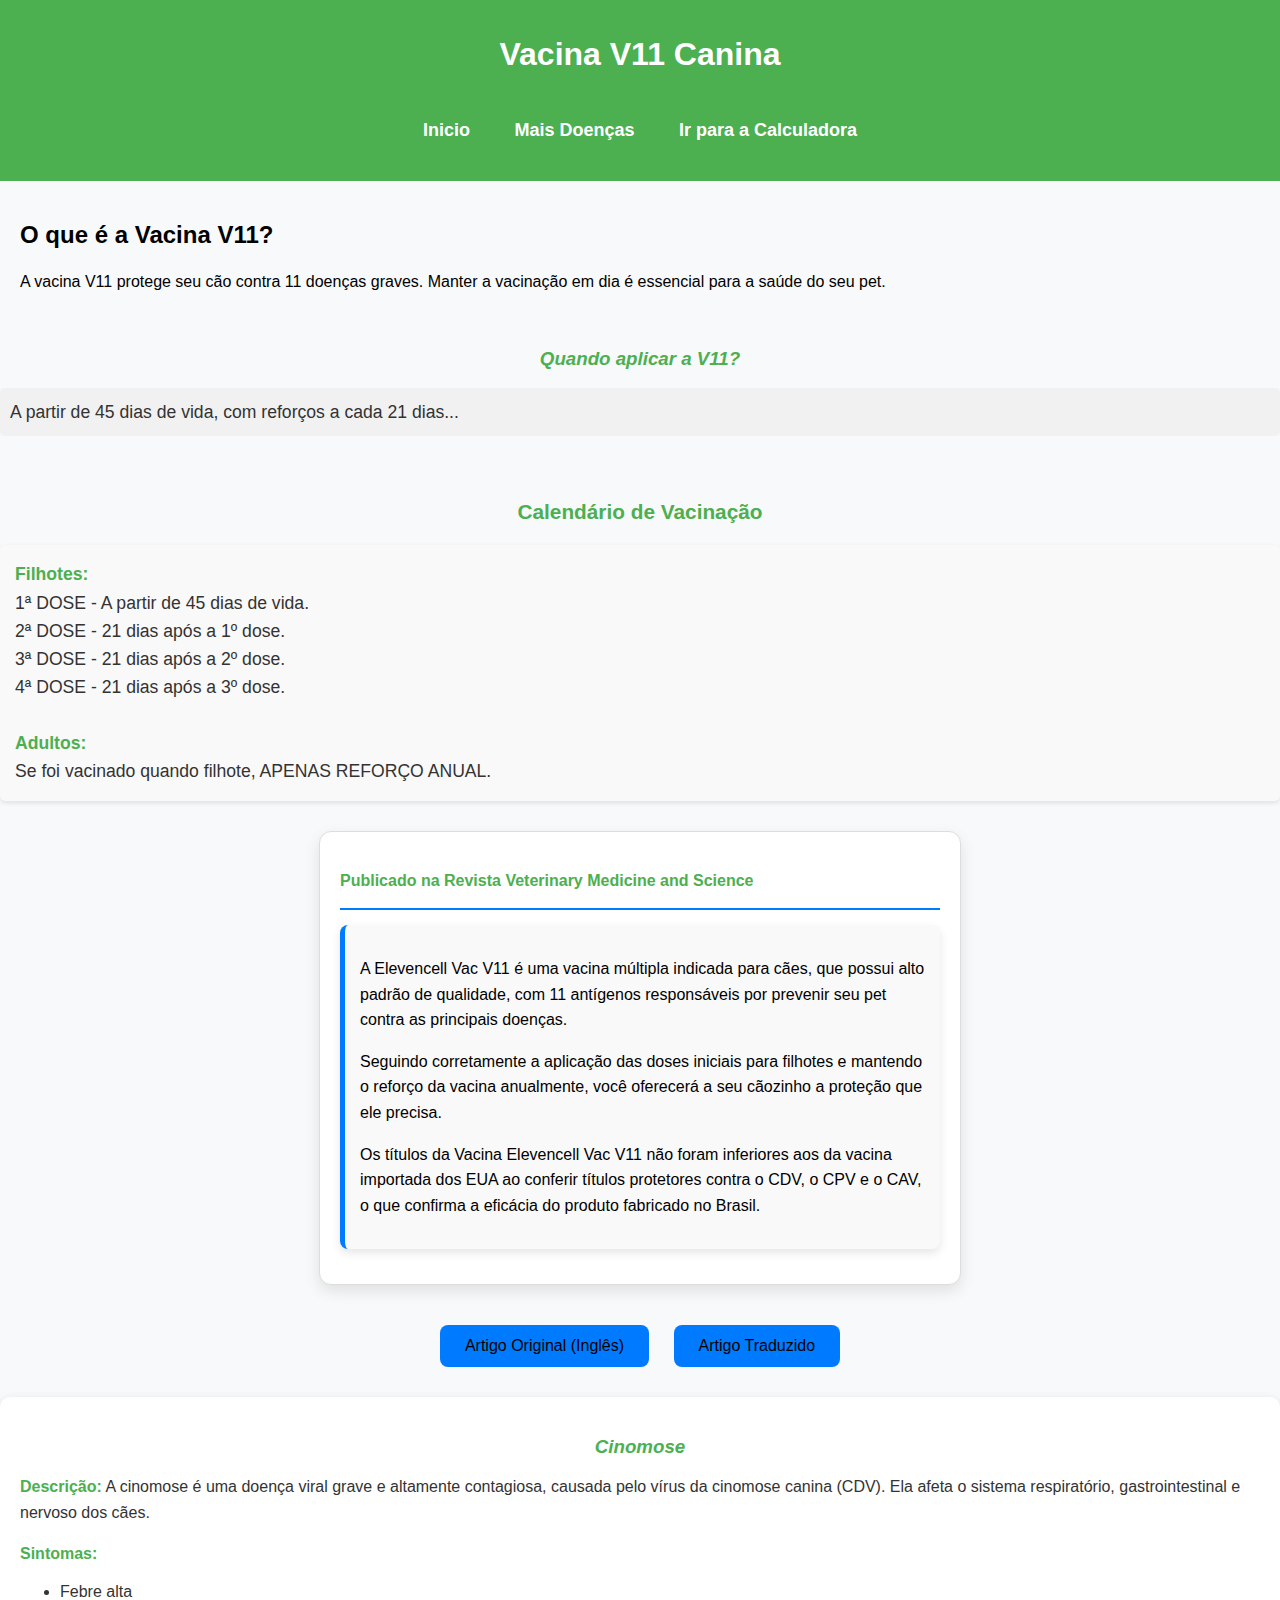
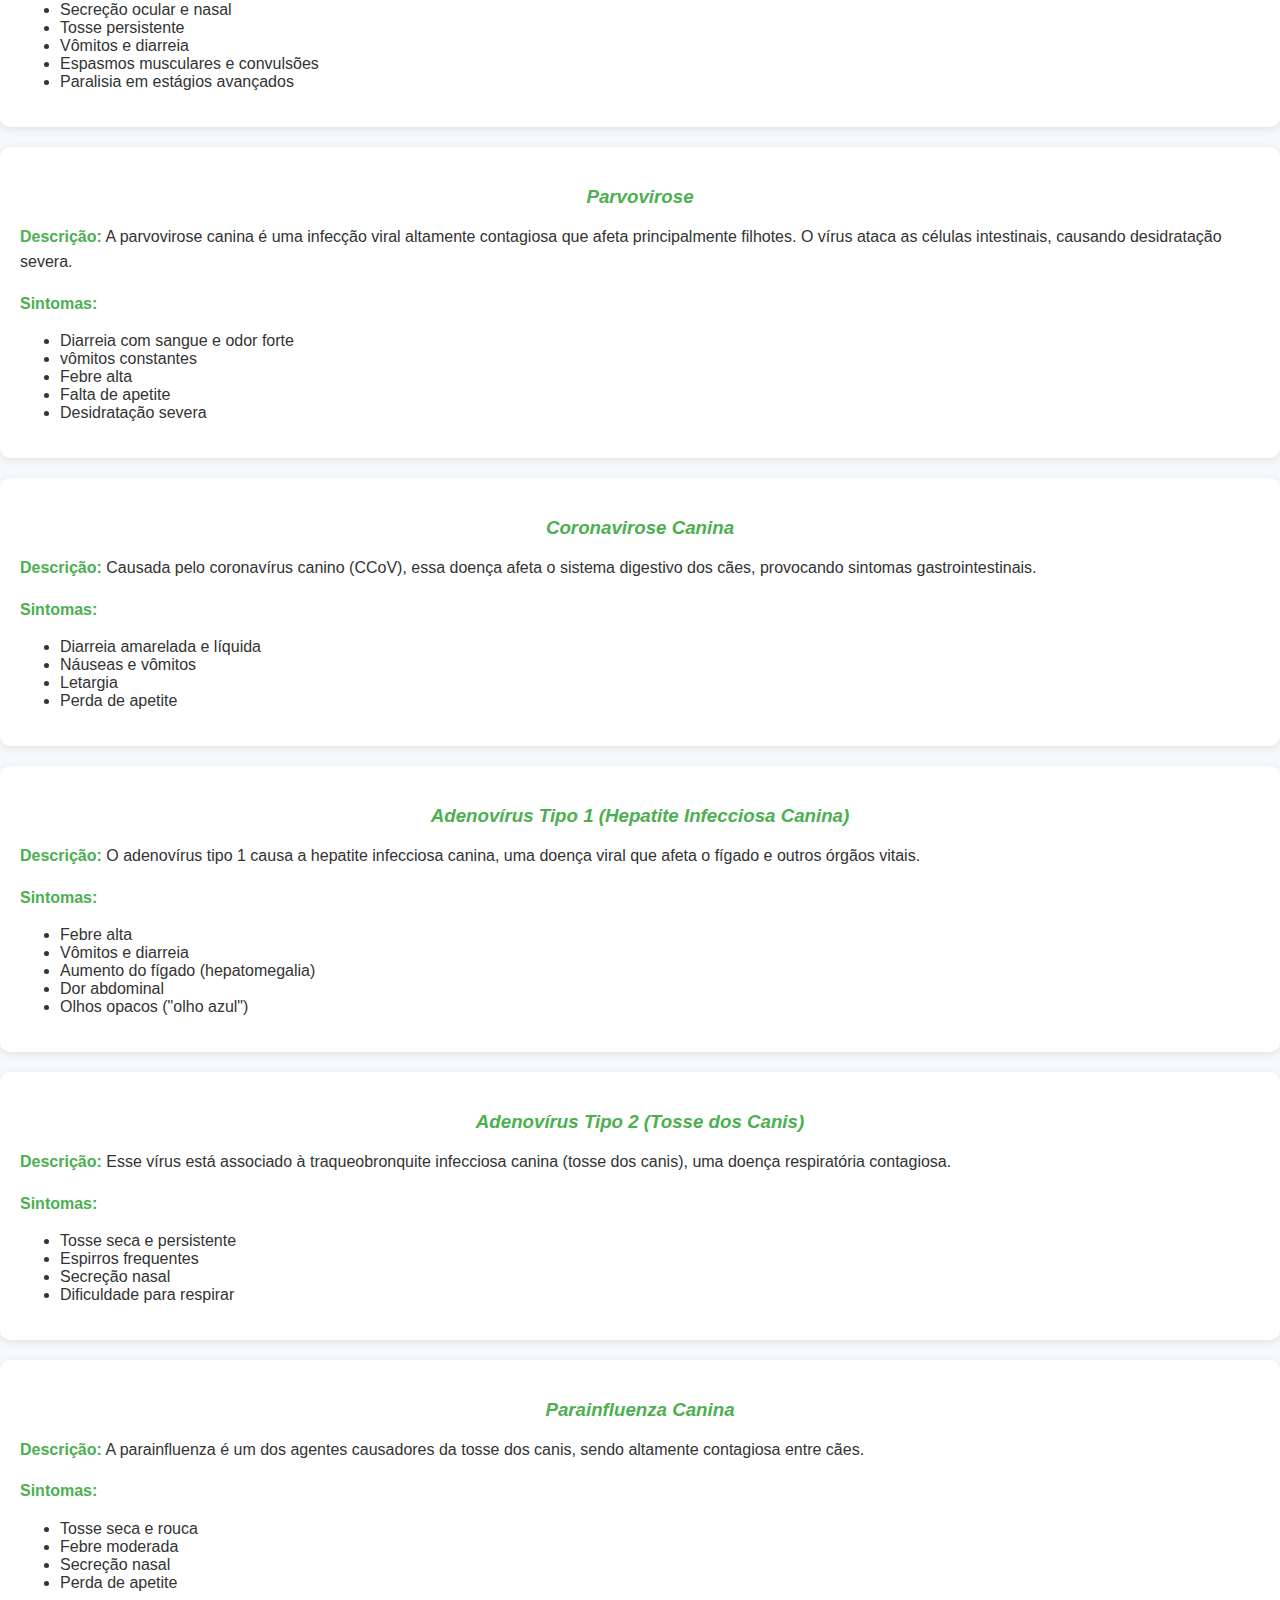
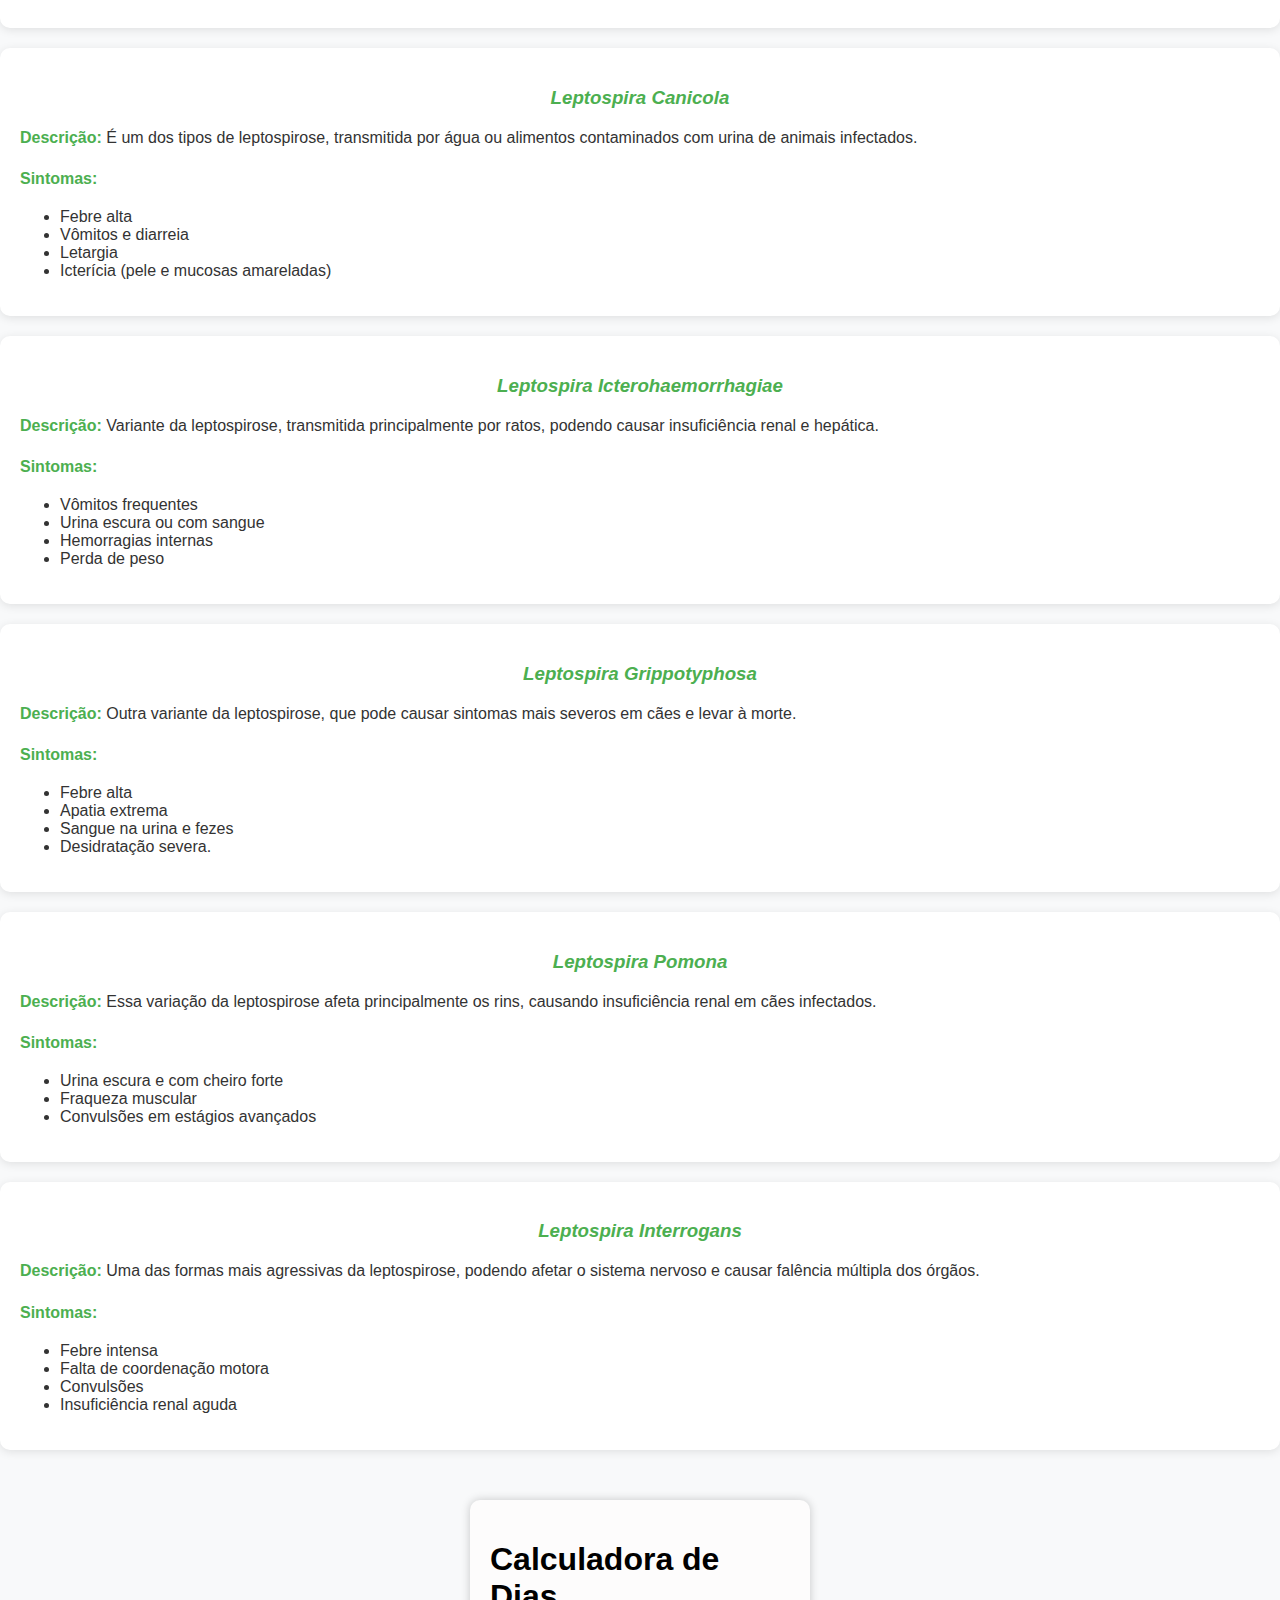
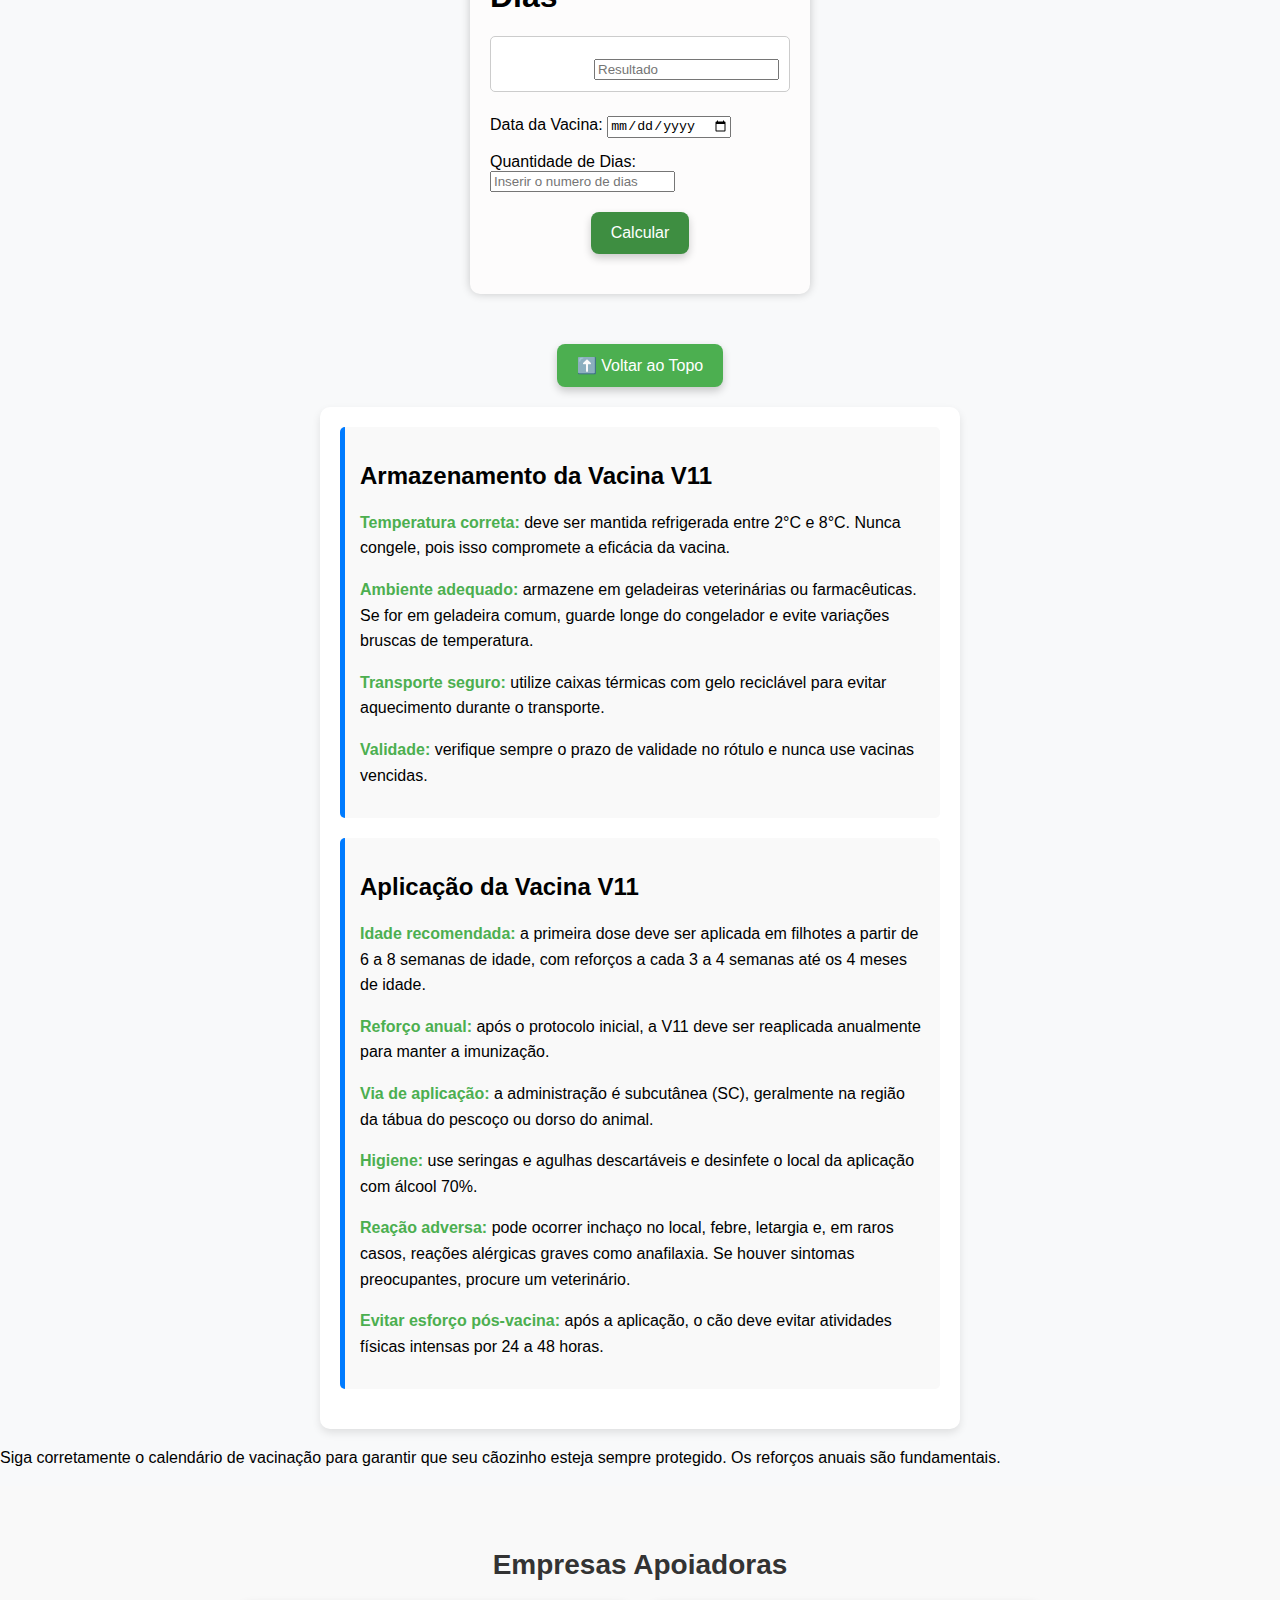
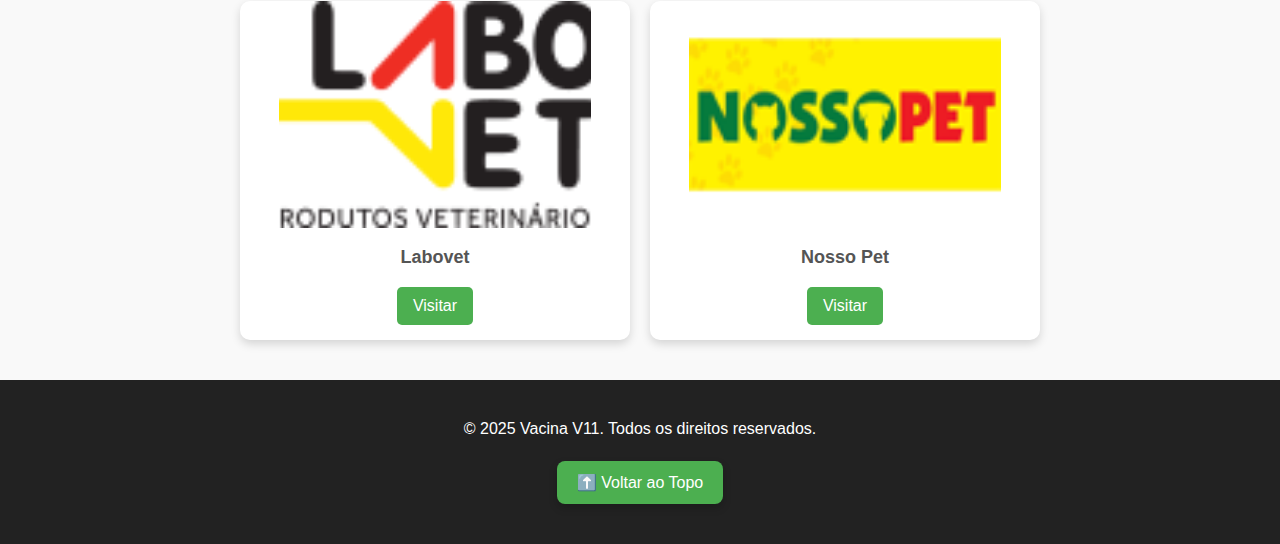
<file: index.html>
<!DOCTYPE html>
<html lang="pt-br">

<head>
    <meta charset="UTF-8">
    <meta name="viewport" content="width=device-width, initial-scale=1.0">
    <title>Vacina V11 Canina</title>
    <link rel="stylesheet" href="style.css">
</head>

<body>

    <header>
        <h1>Vacina V11 Canina</h1>
        <nav>
            <a href="index.html">Inicio</a>
            <a href="mais.html">Mais Doenças</a>
            <a href="#calculadora">Ir para a Calculadora</a>
        </nav>

    </header>

    <section id="sobre">
        <h2>O que é a Vacina V11?</h2>
        <p>A vacina V11 protege seu cão contra 11 doenças graves. Manter a vacinação em dia é essencial para a saúde do
            seu pet.</p>
    </section>
    <div class="faq-item">
        <h3>Quando aplicar a V11?</h3>
        <p id="pergunta1" class="faq-resposta">A partir de 45 dias de vida, com reforços a cada 21 dias...</p>
        <br>
        <p class="calendario-titulo">Calendário de Vacinação</p>
        <p class="calendario">
            <strong>Filhotes:</strong> <br>
            1ª DOSE - A partir de 45 dias de vida.<br>
            2ª DOSE - 21 dias após a 1º dose.<br>
            3ª DOSE - 21 dias após a 2º dose. <br>
            4ª DOSE - 21 dias após a 3º dose. <br>
            <br>
            <strong>Adultos:</strong> <br>
            Se foi vacinado quando filhote, APENAS REFORÇO ANUAL.
        </p>
        <div class="caixa">
            <p><strong>Publicado na Revista Veterinary Medicine and Science</strong></p>
            <hr>

            <!-- Caixa de destaque para o texto -->
            <div class="destaque">
                <p>A Elevencell Vac V11 é uma vacina múltipla indicada para cães, que possui alto padrão de qualidade,
                    com
                    11 antígenos responsáveis por prevenir seu pet contra as principais doenças.</p>
                <p>Seguindo corretamente a aplicação das doses iniciais para filhotes e mantendo o reforço da vacina
                    anualmente, você oferecerá a seu cãozinho a proteção que ele precisa.

                <p>Os títulos da Vacina Elevencell Vac V11 não foram inferiores aos da vacina importada dos EUA ao
                    conferir
                    títulos protetores contra o CDV, o CPV e o CAV, o que confirma a eficácia do produto fabricado no
                    Brasil.</p>
                </p>
            </div>

        </div>

        <div class="link-container">
            <a href="https://onlinelibrary.wiley.com/doi/10.1002/vms3.274" class="link-artigo">Artigo Original
                (Inglês)</a>
            <a href="https://labovet.com.br/wp-content/uploads/2020/05/ArtigoVacinaElevencell-Labovet.pdf"
                class="link-artigo">Artigo Traduzido</a>
        </div>
        <main>

            <div class="doenca">
                <h3>Cinomose</h3>
                <p><strong>Descrição:</strong> A cinomose é uma doença viral grave e altamente contagiosa, causada pelo
                    vírus da cinomose canina (CDV). Ela afeta o sistema respiratório, gastrointestinal e nervoso dos
                    cães.
                </p>
                <p><strong>Sintomas:</strong></p>
                <ul>
                    <li>Febre alta</li>
                    <li>Secreção ocular e nasal</li>
                    <li>Tosse persistente</li>
                    <li>Vômitos e diarreia</li>
                    <li>Espasmos musculares e convulsões</li>
                    <li>Paralisia em estágios avançados</li>
                </ul>
            </div>

            <div class="doenca">
                <h3>Parvovirose</h3>
                <p><strong>Descrição:</strong> A parvovirose canina é uma infecção viral altamente contagiosa que afeta
                    principalmente filhotes. O vírus ataca as células intestinais, causando desidratação severa.</p>
                <p><strong>Sintomas:</strong></p>
                <ul>
                    <li>Diarreia com sangue e odor forte</li>
                    <li>vômitos constantes</li>
                    <li>Febre alta</li>
                    <li>Falta de apetite</li>
                    <li>Desidratação severa</li>
                </ul>
            </div>

            <div class="doenca">
                <h3>Coronavirose Canina</h3>
                <p><strong>Descrição:</strong> Causada pelo coronavírus canino (CCoV), essa doença afeta o sistema
                    digestivo
                    dos cães, provocando sintomas gastrointestinais.</p>
                <p><strong>Sintomas:</strong></p>
                <ul>
                    <li>Diarreia amarelada e líquida</li>
                    <li> Náuseas e vômitos</li>
                    <li>Letargia</li>
                    <li>Perda de apetite</li>
                </ul>
            </div>

            <div class="doenca">
                <h3>Adenovírus Tipo 1 (Hepatite Infecciosa Canina)</h3>
                <p><strong>Descrição:</strong> O adenovírus tipo 1 causa a hepatite infecciosa canina, uma doença viral
                    que
                    afeta o fígado e outros órgãos vitais.</p>
                <p><strong>Sintomas:</strong></p>
                <ul>
                    <li>Febre alta</li>
                    <li>Vômitos e diarreia</li>
                    <li>Aumento do fígado (hepatomegalia)</li>
                    <li>Dor abdominal</li>
                    <li>Olhos opacos ("olho azul")</li>
                </ul>
            </div>

            <div class="doenca">
                <h3>Adenovírus Tipo 2 (Tosse dos Canis)</h3>
                <p><strong>Descrição:</strong> Esse vírus está associado à traqueobronquite infecciosa canina (tosse dos
                    canis), uma doença respiratória contagiosa.</p>
                <p><strong>Sintomas:</strong></p>
                <ul>
                    <li>Tosse seca e persistente</li>
                    <li>Espirros frequentes</li>
                    <li>Secreção nasal</li>
                    <li>Dificuldade para respirar</li>
                </ul>
            </div>
            <div class="doenca">
                <h3>Parainfluenza Canina</h3>
                <p><strong>Descrição:</strong> A parainfluenza é um dos agentes causadores da tosse dos canis, sendo
                    altamente contagiosa entre cães.</p>
                <p><strong>Sintomas:</strong></p>
                <ul>
                    <li>Tosse seca e rouca</li>
                    <li>Febre moderada</li>
                    <li>Secreção nasal</li>
                    <li>Perda de apetite</li>
                </ul>
            </div>

            <div class="doenca">
                <h3>Leptospira Canicola</h3>
                <p><strong>Descrição:</strong> É um dos tipos de leptospirose, transmitida por água ou alimentos
                    contaminados com urina de animais infectados.</p>
                <p><strong>Sintomas:</strong></p>
                <ul>
                    <li>Febre alta</li>
                    <li>Vômitos e diarreia</li>
                    <li>Letargia</li>
                    <li>Icterícia (pele e mucosas amareladas)</li>
                </ul>
            </div>

            <div class="doenca">
                <h3>Leptospira Icterohaemorrhagiae</h3>
                <p><strong>Descrição:</strong> Variante da leptospirose, transmitida principalmente por ratos, podendo
                    causar insuficiência renal e hepática.</p>
                <p><strong>Sintomas:</strong></p>
                <ul>
                    <li>Vômitos frequentes</li>
                    <li>Urina escura ou com sangue</li>
                    <li>Hemorragias internas</li>
                    <li>Perda de peso</li>
                </ul>
            </div>

            <div class="doenca">
                <h3> Leptospira Grippotyphosa</h3>
                <p><strong>Descrição:</strong> Outra variante da leptospirose, que pode causar sintomas mais severos em
                    cães e levar à morte.</p>
                <p><strong>Sintomas:</strong></p>
                <ul>
                    <li>Febre alta</li>
                    <li>Apatia extrema</li>
                    <li>Sangue na urina e fezes</li>
                    <li>Desidratação severa.</li>
                </ul>
            </div>

            <div class="doenca">
                <h3>Leptospira Pomona</h3>
                <p><strong>Descrição:</strong> Essa variação da leptospirose afeta principalmente os rins, causando
                    insuficiência renal em cães infectados.</p>
                <p><strong>Sintomas:</strong></p>
                <ul>
                    <li>Urina escura e com cheiro forte</li>
                    <li>Fraqueza muscular</li>
                    <li>Convulsões em estágios avançados</li>
                 </ul>
            </div>

            <div class="doenca">
                <h3>Leptospira Interrogans</h3>
                <p><strong>Descrição:</strong> Uma das formas mais agressivas da leptospirose, podendo afetar o sistema
                    nervoso e causar falência múltipla dos órgãos.</p>
                <p><strong>Sintomas:</strong></p>
                <ul>
                    <li>Febre intensa</li>
                    <li>Falta de coordenação motora</li>
                    <li>Convulsões</li>
                    <li>Insuficiência renal aguda</li>
                 </ul>
            </div>

                       <!-- Adicione as outras doenças aqui com a mesma estrutura -->

            </section>

            <div class="calculadora" id="calculadora">
                <h1>Calculadora de Dias</h1>
                <div class="tela" id="resultado">
                    <input type="text" placeholder="Resultado" readonly>
                </div>
                <p>
                    <label>Data da Vacina:</label>
                    <input type="date" id="data-inicial" required placeholder="Selecione a data inicial">
                    <br>
                </p>
                <label>Quantidade de Dias:</label>
                <input type="number" id="dias" required placeholder="Inserir o numero de dias">
                <br>
                <button class="botao" id="calcular">Calcular</button>
                </form>
            </div>
    </div>

    <button onclick="scrollToTop()">⬆️ Voltar ao Topo</button>

    <div class="container2">
        <div class="section1">
            <h2>Armazenamento da Vacina V11</h2>
            <p><strong>Temperatura correta:</strong> deve ser mantida refrigerada entre 2°C e 8°C. Nunca congele, pois isso compromete a eficácia da vacina.</p>
            <p><strong>Ambiente adequado:</strong> armazene em geladeiras veterinárias ou farmacêuticas. Se for em geladeira comum, guarde longe do congelador e evite variações bruscas de temperatura.</p>
            <p><strong>Transporte seguro:</strong> utilize caixas térmicas com gelo reciclável para evitar aquecimento durante o transporte.</p>
            <p><strong>Validade:</strong> verifique sempre o prazo de validade no rótulo e nunca use vacinas vencidas.</p>
        </div>

        <div class="section1">
            <h2>Aplicação da Vacina V11</h2>
            <p><strong>Idade recomendada:</strong> a primeira dose deve ser aplicada em filhotes a partir de 6 a 8 semanas de idade, com reforços a cada 3 a 4 semanas até os 4 meses de idade.</p>
            <p><strong>Reforço anual:</strong> após o protocolo inicial, a V11 deve ser reaplicada anualmente para manter a imunização.</p>
            <p><strong>Via de aplicação:</strong> a administração é subcutânea (SC), geralmente na região da tábua do pescoço ou dorso do animal.</p>
            <p><strong>Higiene:</strong> use seringas e agulhas descartáveis e desinfete o local da aplicação com álcool 70%.</p>
            <p><strong>Reação adversa:</strong> pode ocorrer inchaço no local, febre, letargia e, em raros casos, reações alérgicas graves como anafilaxia. Se houver sintomas preocupantes, procure um veterinário.</p>
            <p><strong>Evitar esforço pós-vacina:</strong> após a aplicação, o cão deve evitar atividades físicas intensas por 24 a 48 horas.</p>
        </div>
    </div>
    </section>
    <p>Siga corretamente o calendário de vacinação para garantir que seu cãozinho esteja sempre protegido. Os
        reforços anuais são fundamentais.</p>
        <section id="apoiadores">
            <h2>Empresas Apoiadoras</h2>
            <div class="apoiador-container">
                <div class="apoiador">
                    <img src="img/logo-labovet.png" alt="Labovet">
                    <p>Labovet</p>
                    <a href="https://elevencell.com.br/" target="_blank">Visitar</a>
                </div>
        
                <div class="apoiador">
                    <img src="img/logo.png" alt="Nosso Pet">
                    <p>Nosso Pet</p>
                    <a href="https://maps.app.goo.gl/Hf4dUqq6Ku2T511n9" target="_blank">Visitar</a>
                </div>
            </div>
        </section>
        
        
        <!-- Adicionar mais empresas aqui -->
    </section>
    <script src="script.js"></script>
    <footer>
          <p>© 2025 Vacina V11. Todos os direitos reservados.</p>
          <button onclick="scrollToTop()">⬆️ Voltar ao Topo</button>
        </div>
      </footer>


</body>

</html>
</file>
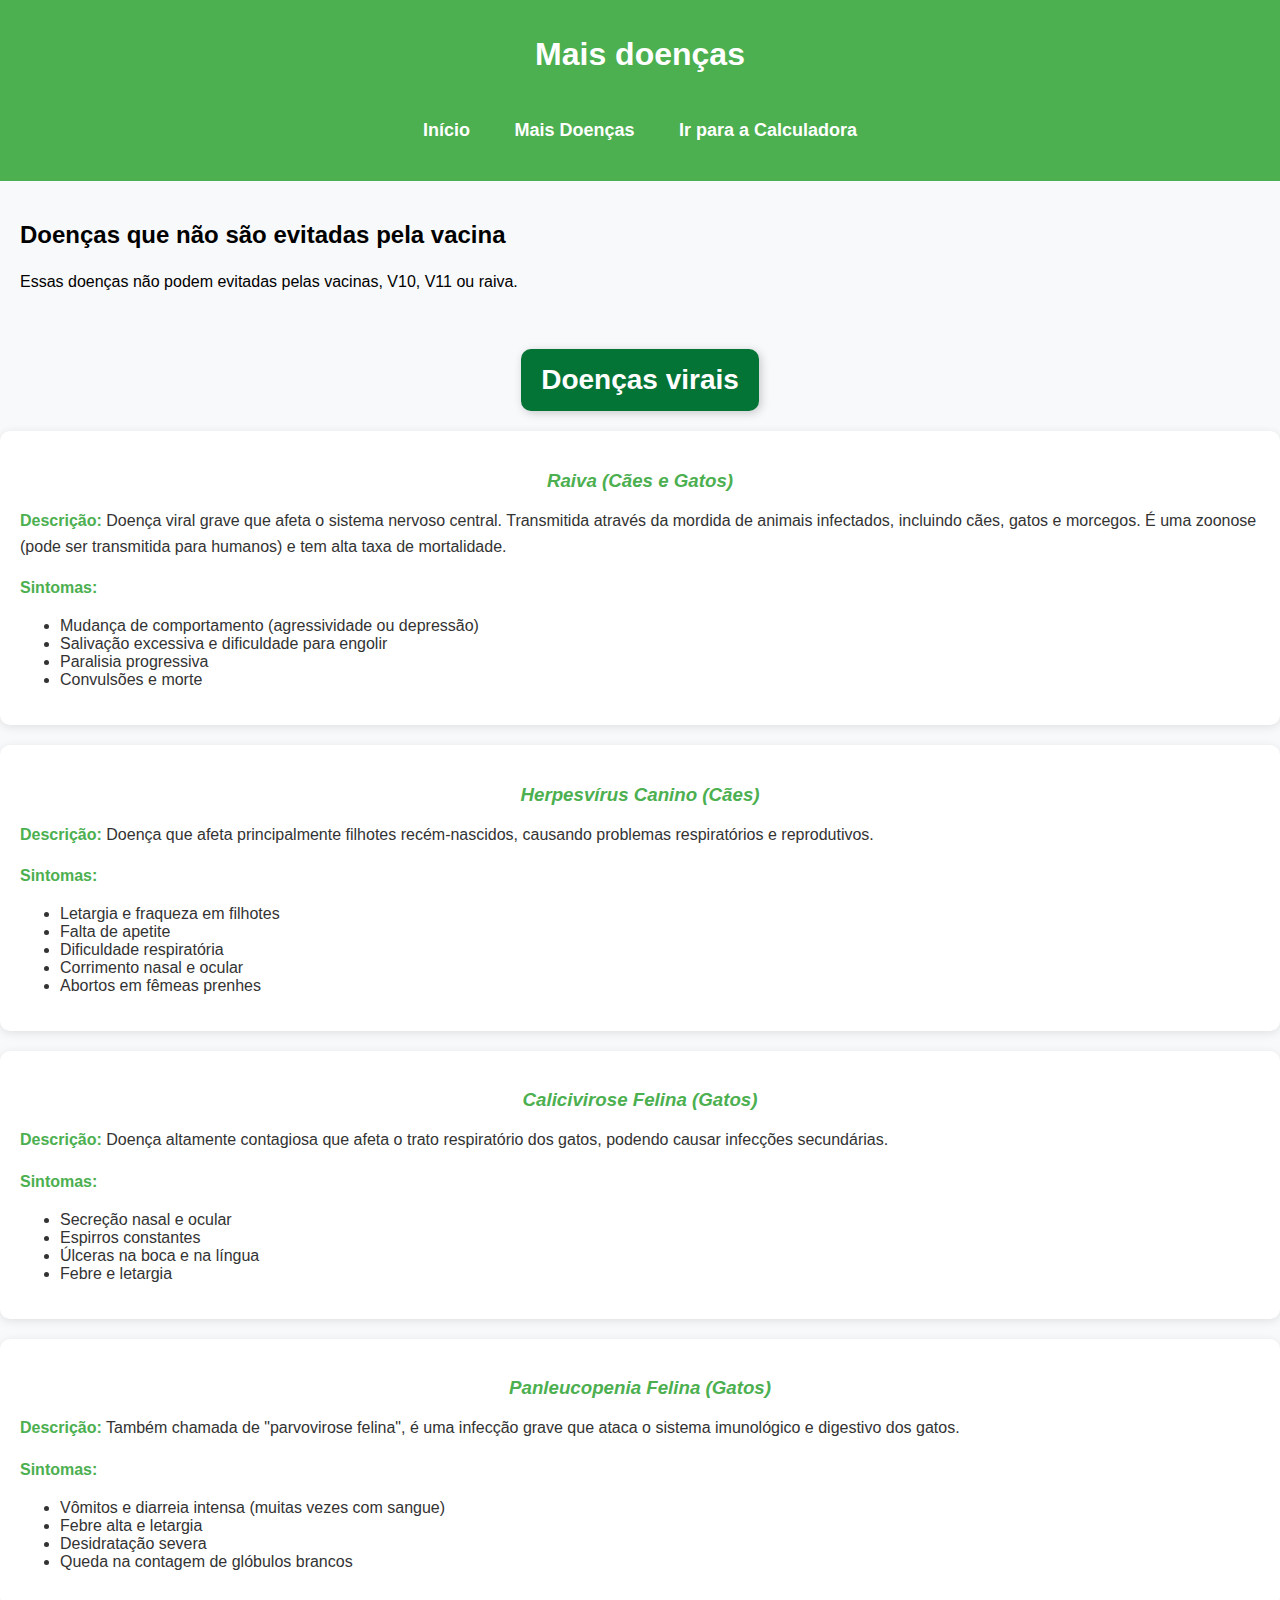
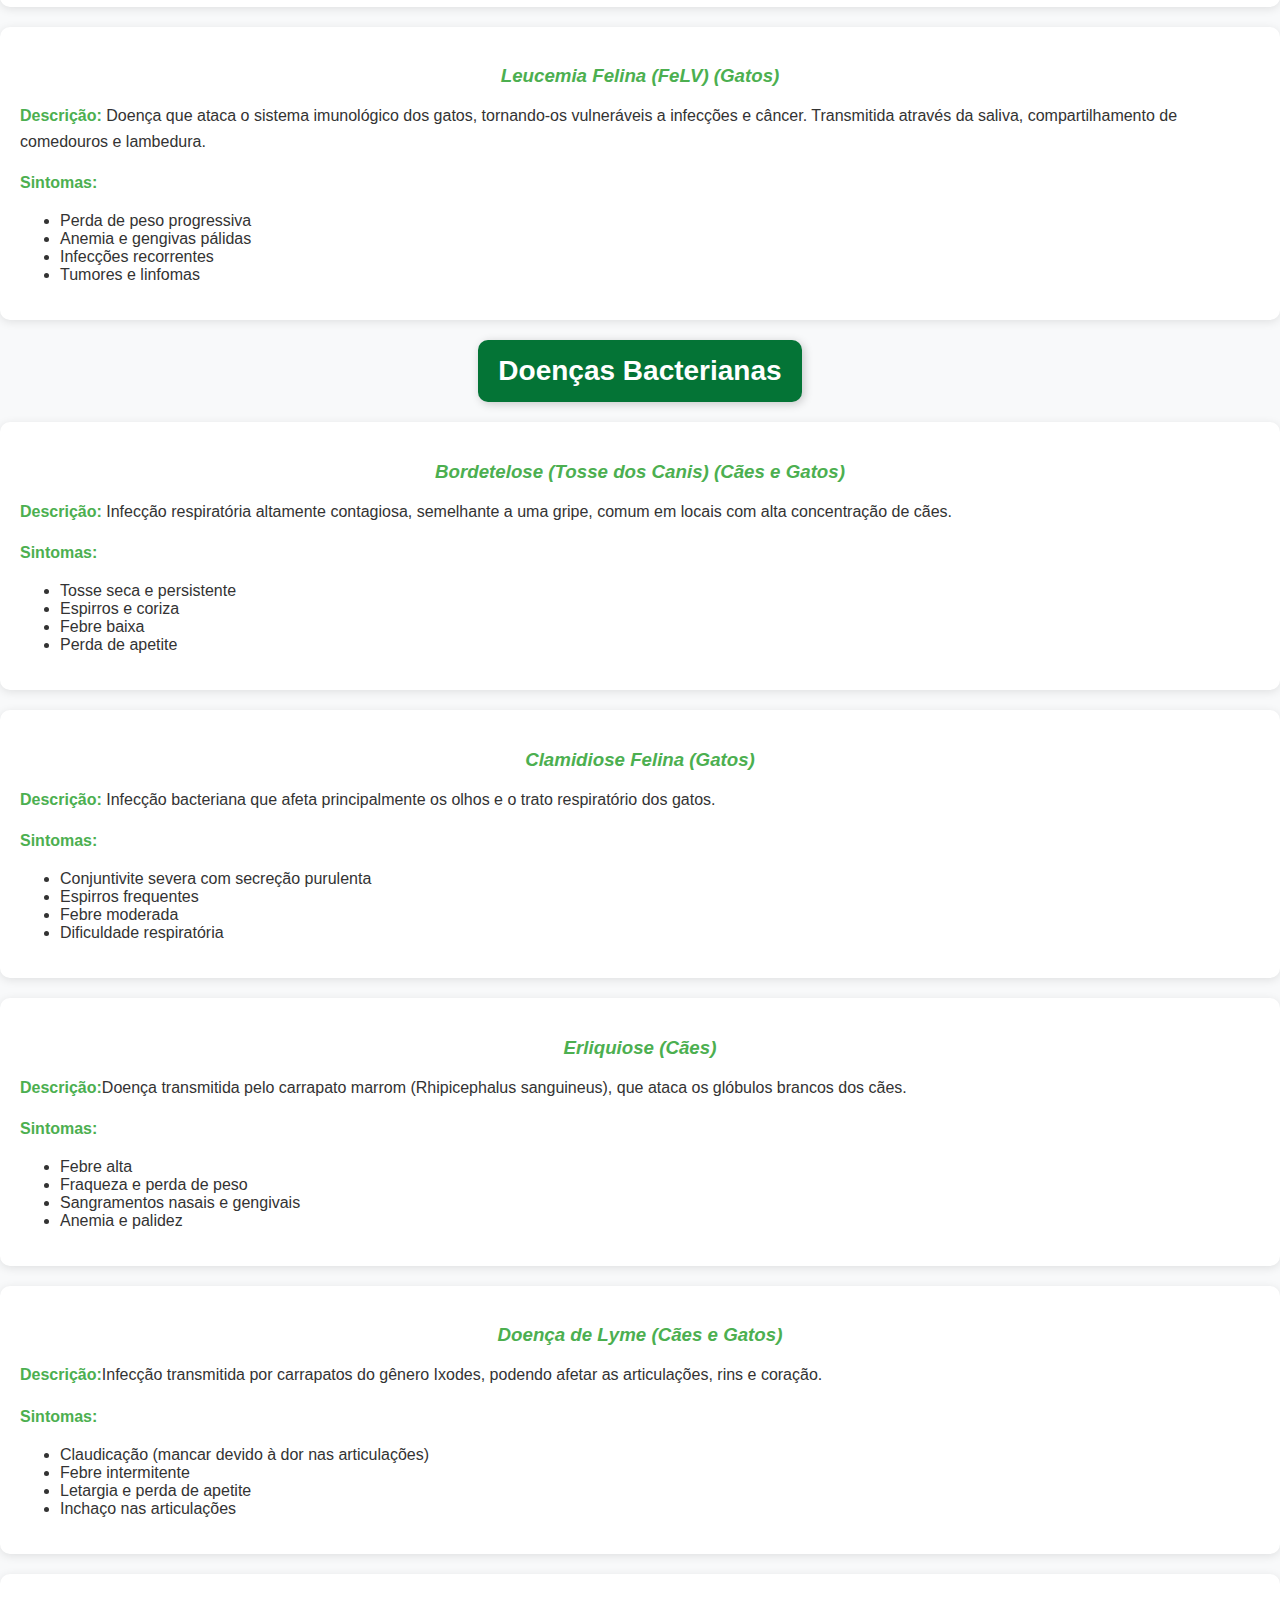
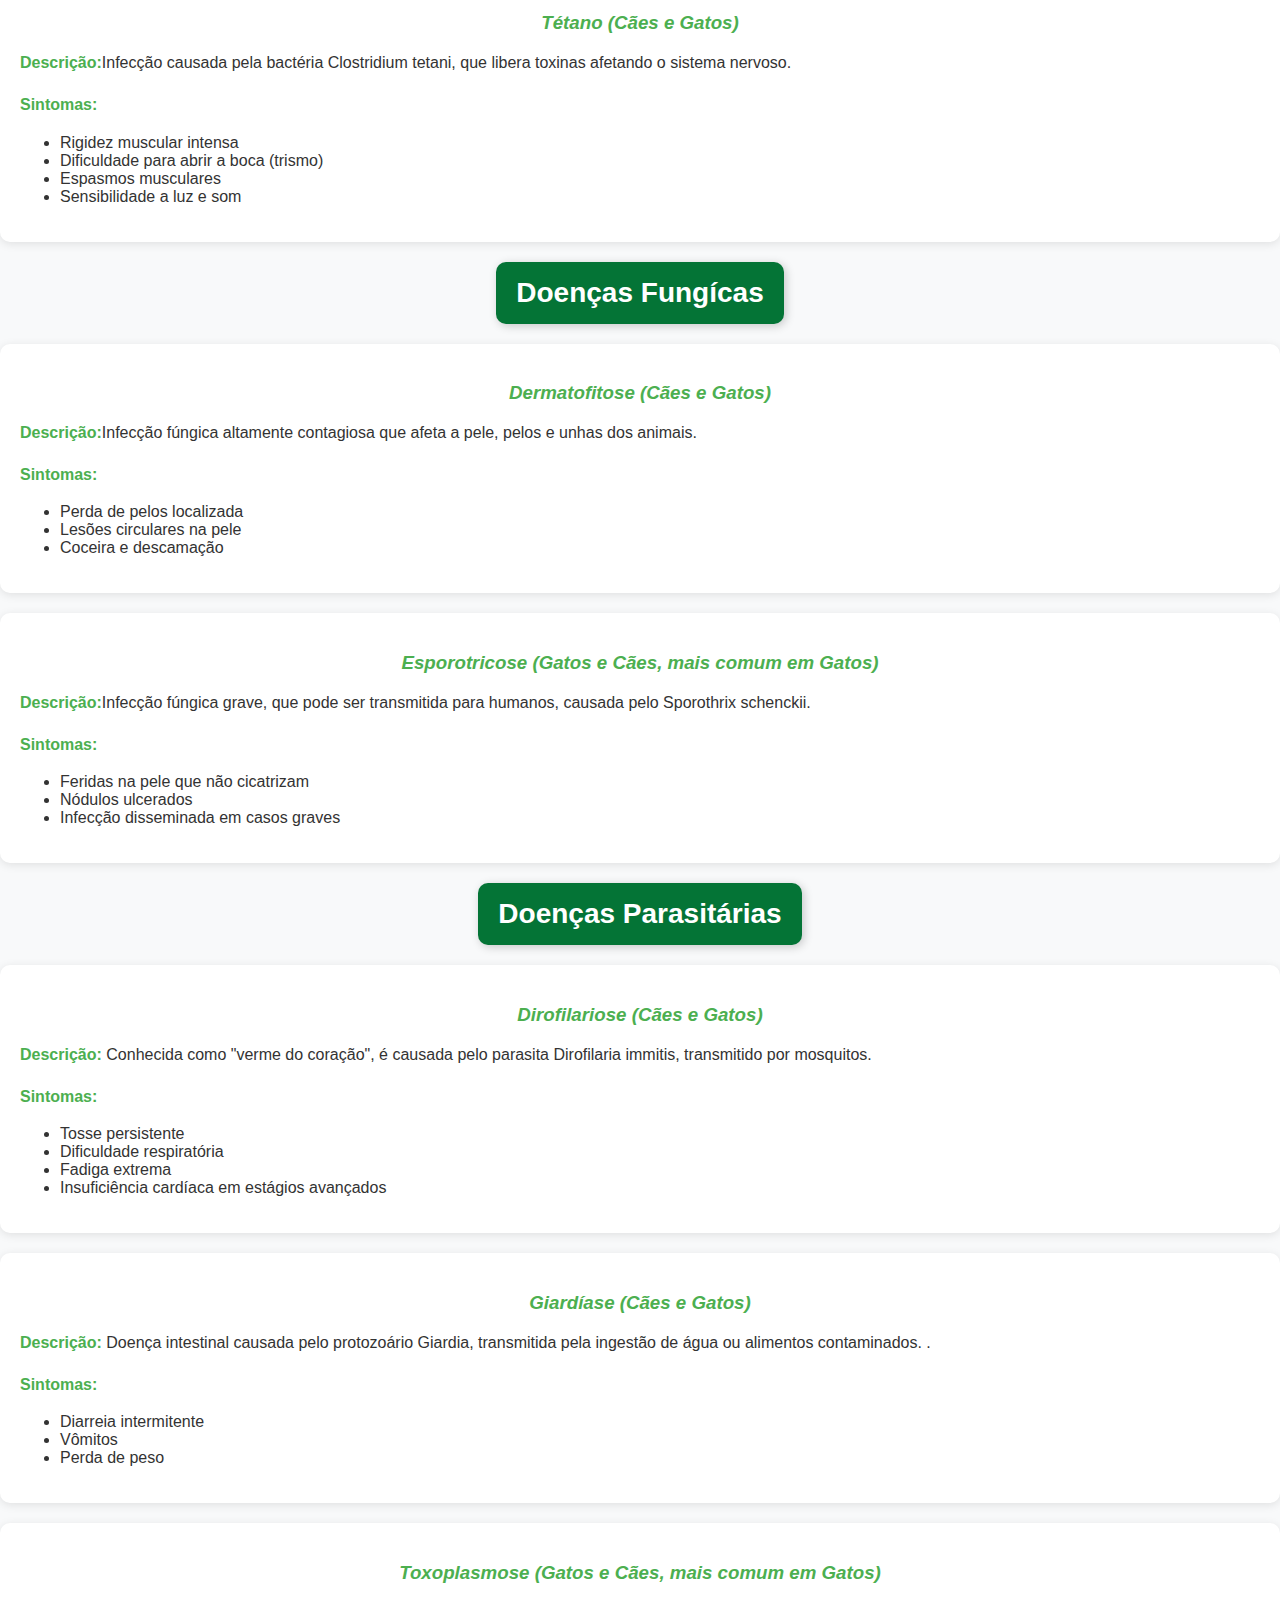
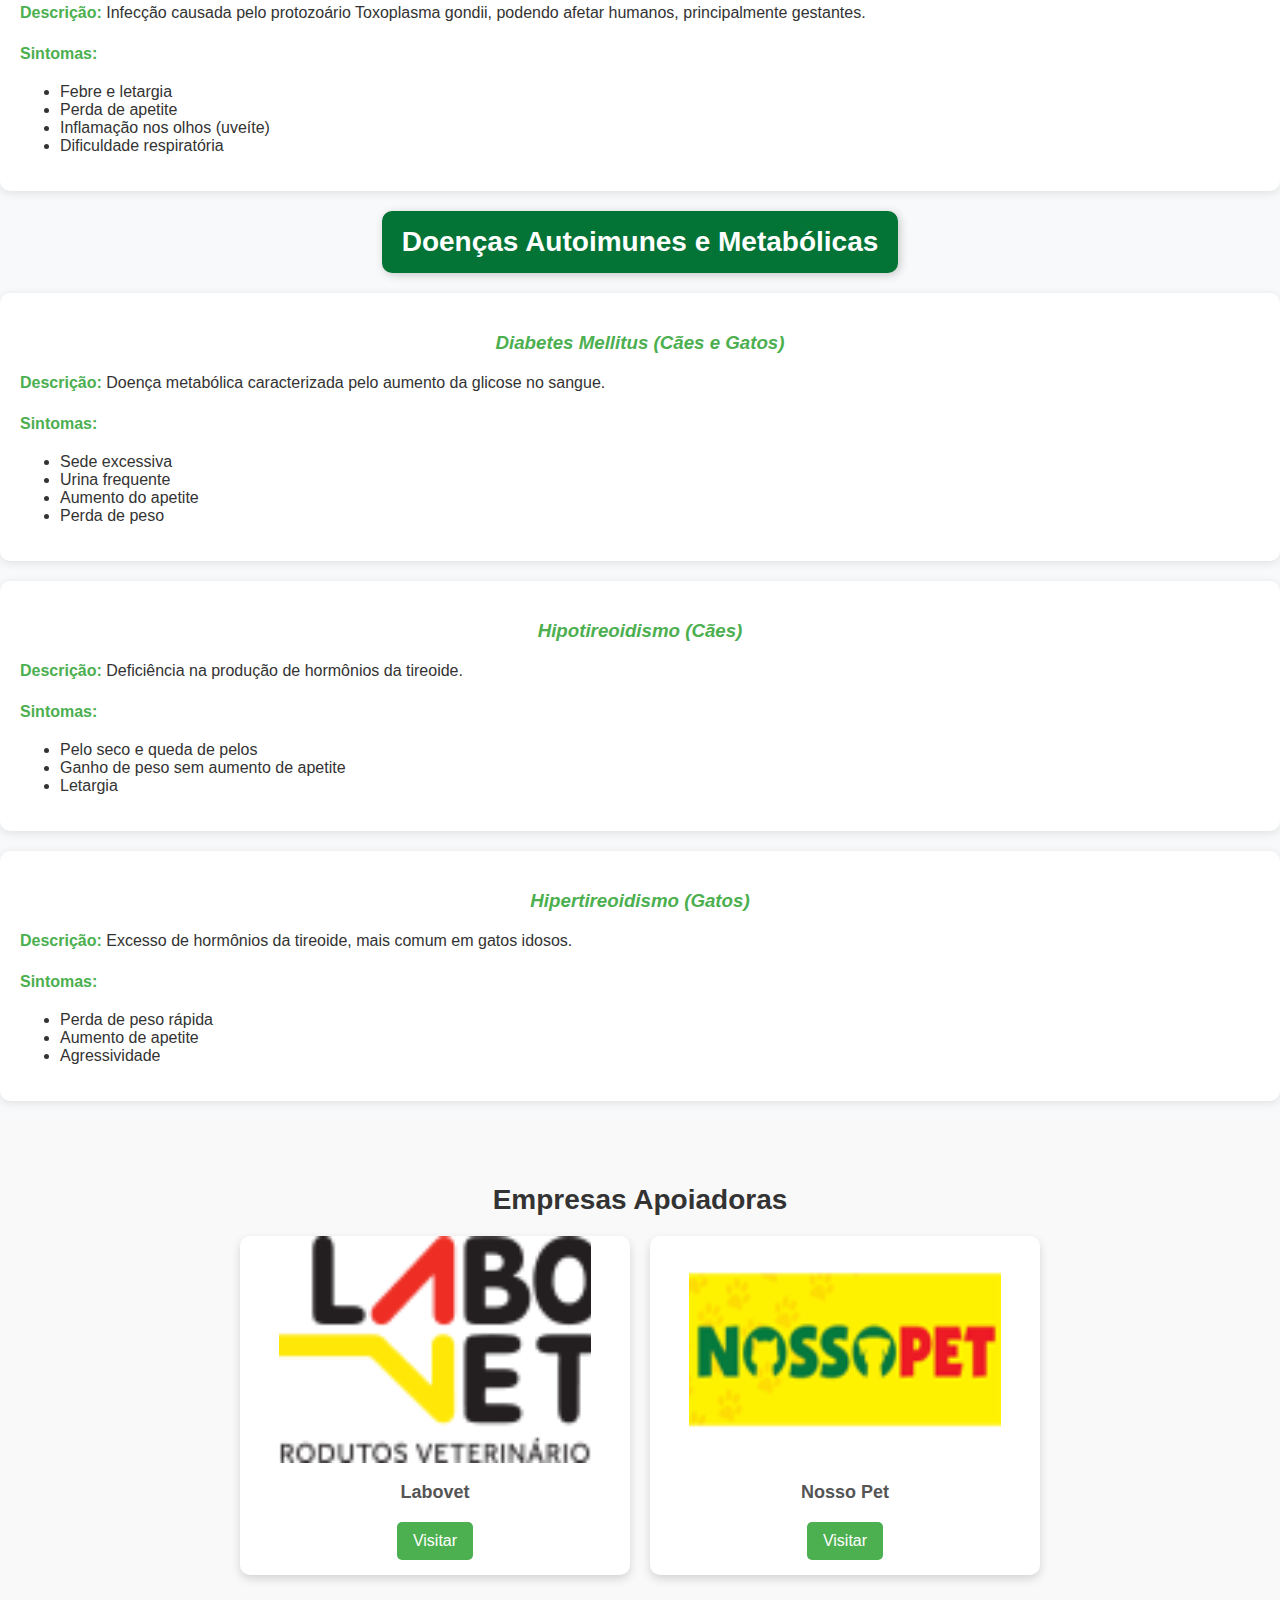
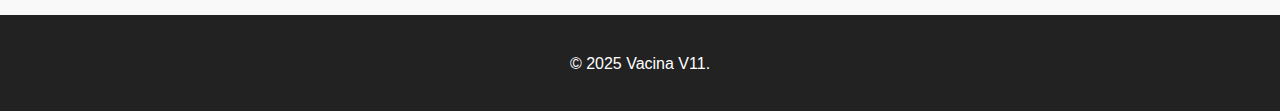
<file: mais.html>
<!DOCTYPE html>
<html lang="pt-br">

<head>
    <meta charset="UTF-8">
    <meta name="viewport" content="width=device-width, initial-scale=1.0">
    <title>Mais Doenças</title>
    <link rel="stylesheet" href="style.css">
</head>

<body>

    <header>
        <h1>Mais doenças</h1>
        <nav>
            <a href="index.html">Início</a>
            <a href="mais.html">Mais Doenças</a>
            <a href="index.html#calculadora">Ir para a Calculadora</a>
            <!-- Link atualizado para redirecionar para a seção na página index.html -->
        </nav>

    </header>

    <section id="sobre">
        <h2>Doenças que não são evitadas pela vacina</h2>
        <p>Essas doenças não podem evitadas pelas vacinas, V10, V11 ou raiva.</p>
    </section>

    <main>

        <h1 class="titulo-destaque">Doenças virais</h1>

        <div class="doenca">
            <h3>Raiva (Cães e Gatos)</h3>
            <p><strong>Descrição:</strong> Doença viral grave que afeta o sistema nervoso central. Transmitida através
                da mordida de animais infectados, incluindo cães, gatos e morcegos. É uma zoonose (pode ser transmitida
                para humanos) e tem alta taxa de mortalidade.</p>
            <p><strong>Sintomas:</strong></p>
            <ul>
                <li>Mudança de comportamento (agressividade ou depressão)</li>
                <li>Salivação excessiva e dificuldade para engolir</li>
                <li>Paralisia progressiva</li>
                <li>Convulsões e morte</li>
            </ul>
        </div>

        <div class="doenca">
            <h3>Herpesvírus Canino (Cães)</h3>
            <p><strong>Descrição:</strong> Doença que afeta principalmente filhotes recém-nascidos, causando problemas
                respiratórios e reprodutivos.</p>
            <p><strong>Sintomas:</strong></p>
            <ul>
                <li>Letargia e fraqueza em filhotes</li>
                <li>Falta de apetite</li>
                <li>Dificuldade respiratória</li>
                <li>Corrimento nasal e ocular</li>
                <li>Abortos em fêmeas prenhes</li>
            </ul>
        </div>

        <div class="doenca">
            <h3>Calicivirose Felina (Gatos)</h3>
            <p><strong>Descrição:</strong> Doença altamente contagiosa que afeta o trato respiratório dos gatos,
                podendo causar infecções secundárias.</p>
            <p><strong>Sintomas:</strong></p>
            <ul>
                <li>Secreção nasal e ocular</li>
                <li>Espirros constantes</li>
                <li>Úlceras na boca e na língua</li>
                <li>Febre e letargia</li>
            </ul>
        </div>

        <div class="doenca">
            <h3>Panleucopenia Felina (Gatos)</h3>
            <p><strong>Descrição:</strong> Também chamada de "parvovirose felina", é uma infecção grave que
                ataca o sistema imunológico e digestivo dos gatos.</p>
            <p><strong>Sintomas:</strong></p>
            <ul>
                <li>Vômitos e diarreia intensa (muitas vezes com sangue)</li>
                <li>Febre alta e letargia</li>
                <li>Desidratação severa</li>
                <li>Queda na contagem de glóbulos brancos</li>
            </ul>
        </div>

        <div class="doenca">
            <h3>Leucemia Felina (FeLV) (Gatos)</h3>
            <p><strong>Descrição:</strong> Doença que ataca o sistema imunológico dos gatos, tornando-os
                vulneráveis a infecções e câncer. Transmitida através da saliva, compartilhamento de
                comedouros e lambedura.</p>
            <p><strong>Sintomas:</strong></p>
            <ul>
                <li>Perda de peso progressiva</li>
                <li>Anemia e gengivas pálidas</li>
                <li>Infecções recorrentes</li>
                <li>Tumores e linfomas</li>
            </ul>
        </div>
        <h1 class="titulo-destaque">Doenças Bacterianas</h1>

        <div class="doenca">
            <h3>Bordetelose (Tosse dos Canis) (Cães e Gatos)</h3>
            <p><strong>Descrição:</strong> Infecção respiratória altamente contagiosa, semelhante a uma
                gripe, comum em locais com alta concentração de cães.</p>
            <p><strong>Sintomas:</strong></p>
            <ul>
                <li>Tosse seca e persistente</li>
                <li>Espirros e coriza</li>
                <li>Febre baixa</li>
                <li>Perda de apetite</li>
            </ul>
        </div>

        <div class="doenca">
            <h3>Clamidiose Felina (Gatos)</h3>
            <p><strong>Descrição:</strong> Infecção bacteriana que afeta principalmente os olhos e o
                trato respiratório dos gatos.</p>
            <p><strong>Sintomas:</strong></p>
            <ul>
                <li>Conjuntivite severa com secreção purulenta</li>
                <li>Espirros frequentes</li>
                <li>Febre moderada</li>
                <li>Dificuldade respiratória</li>
            </ul>
        </div>

        <div class="doenca">
            <h3>Erliquiose (Cães)</h3>
            <p><strong>Descrição:</strong>Doença transmitida pelo carrapato marrom
                (Rhipicephalus sanguineus), que ataca os glóbulos brancos dos cães.</p>
            <p><strong>Sintomas:</strong></p>
            <ul>
                <li>Febre alta</li>
                <li>Fraqueza e perda de peso</li>
                <li>Sangramentos nasais e gengivais</li>
                <li>Anemia e palidez</li>
            </ul>
        </div>

        <div class="doenca">
            <h3>Doença de Lyme (Cães e Gatos)</h3>
            <p><strong>Descrição:</strong>Infecção transmitida por carrapatos do gênero
                Ixodes, podendo afetar as articulações, rins e coração.</p>
            <p><strong>Sintomas:</strong></p>
            <ul>
                <li>Claudicação (mancar devido à dor nas articulações)</li>
                <li>Febre intermitente</li>
                <li>Letargia e perda de apetite</li>
                <li>Inchaço nas articulações</li>
            </ul>
        </div>

        <div class="doenca">
            <h3>Tétano (Cães e Gatos)</h3>
            <p><strong>Descrição:</strong>Infecção causada pela bactéria Clostridium
                tetani, que libera toxinas afetando o sistema nervoso.</p>
            <p><strong>Sintomas:</strong></p>
            <ul>
                <li>Rigidez muscular intensa</li>
                <li>Dificuldade para abrir a boca (trismo)</li>
                <li>Espasmos musculares</li>
                <li>Sensibilidade a luz e som</li>
            </ul>
        </div>

        <h1 class="titulo-destaque">Doenças Fungícas</h1>

        <div class="doenca">
            <h3> Dermatofitose (Cães e Gatos)</h3>
            <p><strong>Descrição:</strong>Infecção fúngica altamente contagiosa que afeta a pele, pelos e unhas dos
                animais.</p>
            <p><strong>Sintomas:</strong></p>
            <ul>
                <li>Perda de pelos localizada</li>
                <li>Lesões circulares na pele</li>
                <li>Coceira e descamação</li>
            </ul>
        </div>
        <div class="doenca">
            <h3>Esporotricose (Gatos e Cães, mais comum em Gatos)</h3>
            <p><strong>Descrição:</strong>Infecção fúngica grave, que pode ser transmitida para humanos, causada pelo
                Sporothrix schenckii.</p>
            <p><strong>Sintomas:</strong></p>
            <ul>
                <li>Feridas na pele que não cicatrizam</li>
                <li>Nódulos ulcerados</li>
                <li>Infecção disseminada em casos graves</li>
            </ul>
        </div>

        <h1 class="titulo-destaque">Doenças Parasitárias</h1>

        <div class="doenca">
            <h3>Dirofilariose (Cães e Gatos)</h3>
            <p><strong>Descrição:</strong> Conhecida como "verme do coração", é causada pelo parasita Dirofilaria
                immitis, transmitido por mosquitos.</p>
            </p>
            <p><strong>Sintomas:</strong></p>
            <ul>
                <li>Tosse persistente</li>
                <li>Dificuldade respiratória</li>
                <li>Fadiga extrema</li>
                <li>Insuficiência cardíaca em estágios avançados</li>
            </ul>
        </div>

        <div class="doenca">
            <h3> Giardíase (Cães e Gatos)</h3>
            <p><strong>Descrição:</strong> Doença intestinal causada pelo protozoário Giardia, transmitida pela ingestão
                de água ou alimentos contaminados.
                .</p>
            </p>
            <p><strong>Sintomas:</strong></p>
            <ul>
                <li>Diarreia intermitente</li>
                <li>Vômitos</li>
                <li>Perda de peso</li>
            </ul>
        </div>

        <div class="doenca">
            <h3>Toxoplasmose (Gatos e Cães, mais comum em Gatos)</h3>
            <p><strong>Descrição:</strong> Infecção causada pelo protozoário Toxoplasma gondii, podendo afetar humanos,
                principalmente gestantes.</p>
            <p><strong>Sintomas:</strong></p>
            <ul>
                <li>Febre e letargia</li>
                <li>Perda de apetite</li>
                <li>Inflamação nos olhos (uveíte)</li>
                <li>Dificuldade respiratória</li>
            </ul>
        </div>

        <h1 class="titulo-destaque">Doenças Autoimunes e Metabólicas</h1>
        <!-- Adicione as outras doenças aqui com a mesma estrutura -->

        <div class="doenca">
            <h3>Diabetes Mellitus (Cães e Gatos)</h3>
            <p><strong>Descrição:</strong> Doença metabólica caracterizada pelo aumento da glicose no sangue.</p>
            <p><strong>Sintomas:</strong></p>
            <ul>
                <li>Sede excessiva</li>
                <li>Urina frequente</li>
                <li>Aumento do apetite</li>
                <li>Perda de peso</li>
            </ul>
        </div>

        <div class="doenca">
            <h3>Hipotireoidismo (Cães)</h3>
            <p><strong>Descrição:</strong> Deficiência na produção de hormônios da tireoide.</p>
            <p><strong>Sintomas:</strong></p>
            <ul>
                <li>Pelo seco e queda de pelos</li>
                <li>Ganho de peso sem aumento de apetite</li>
                <li>Letargia</li>
            </ul>
        </div>

        <div class="doenca">
            <h3>Hipertireoidismo (Gatos)</h3>
            <p><strong>Descrição:</strong> Excesso de hormônios da tireoide, mais comum em gatos idosos.</p>
            <p><strong>Sintomas:</strong></p>
            <ul>
                <li>Perda de peso rápida</li>
                <li>Aumento de apetite</li>
                <li>Agressividade</li>
            </ul>
        </div>
        </section>


        <section id="apoiadores">
            <h2>Empresas Apoiadoras</h2>
            <div class="apoiador-container">
                <div class="apoiador">
                    <img src="img/logo-labovet.png" alt="Labovet">
                    <p>Labovet</p>
                    <a href="https://elevencell.com.br/" target="_blank">Visitar</a>
                </div>

                <div class="apoiador">
                    <img src="img/logo.png" alt="Nosso Pet">
                    <p>Nosso Pet</p>
                    <a href="https://maps.app.goo.gl/Hf4dUqq6Ku2T511n9" target="_blank">Visitar</a>
                </div>
            </div>
        </section>
        <!-- Adicionar mais empresas aqui -->
        </section>
        <script src="script.js"></script>
        <footer>
            <div class="footer-content">
                <p>© 2025 Vacina V11.</p>
            </div>
            </div>
        </footer>


</body>

</html>
</file>
<file: style.css>
body {
    font-family: Arial, sans-serif;
    margin: 0;
    padding: 0;
    background-color: #f8f9fa;
}
nav {
    
    padding: 10px;
    text-align: center;
}

nav a {
    color: white;
    text-decoration: none;
    padding: 10px 15px;
    margin: 5px;
    display: inline-block;
    font-size: 18px;
    font-weight: bold;
    transition: 0.3s;
    border-radius: 5px;
}

nav a:hover {
    background-color: #047436;
}

@media (max-width: 600px) {
    nav {
        display: flex;
        flex-direction: column;
    }

    nav a {
        width: 100%;
        text-align: center;
        padding: 15px;
    }
}

header {
    background-color: #4CAF50;
    color: white;
    padding: 15px;
    text-align: center;
}

nav ul {
    list-style: none;
    padding: 0;
    text-align: center;
}

nav ul li {
    display: inline;
    margin: 10px;
}

nav ul li a {
    color: white;
    text-decoration: none;
}
a {
    color: inherit; /* Mantém a cor do link igual à do texto ao redor */
    text-decoration: none; /* Remove o sublinhado do link */
  }
  
  a:link, a:visited, a:hover, a:active {
    color: inherit; /* Mantém a cor original do link */
    text-decoration: none; /* Remove o sublinhado também em todos os estados */
  }
  
  .caixa {
    border: 1px solid #ddd;
    padding: 20px;
    background-color: #fff;
    box-shadow: 0 6px 15px rgba(0, 0, 0, 0.1);
    border-radius: 12px;
    max-width: 600px;
    margin: 30px auto;
    line-height: 1.8;
    transition: transform 0.3s;
}

.caixa:hover {
    transform: translateY(-5px);
}

.destaque {
    background-color: #f9f9f9; /* Cor de fundo suave */
    border-left: 5px solid #007BFF; /* Barra de destaque na lateral */
    padding: 15px;
    margin: 15px 0;
    box-shadow: 0 4px 10px rgba(0, 0, 0, 0.1); /* Sombra suave */
    border-radius: 8px; /* Bordas arredondadas */
}

hr {
    border: none;
    border-top: 2px solid #007BFF;
    margin: 15px 0;
}

.link-container {
    text-align: center;
    margin: 20px 0;
}

.link-artigo {
    display: inline-block;
    text-align: center;
    margin: 10px;
    padding: 12px 25px;
    background-color: #007BFF;
    color: white;
    text-decoration: none;
    border-radius: 8px;
    transition: background 0.3s, transform 0.2s;
}

.link-artigo:hover {
    background-color: #ffeb3b;
    color: black;
    transform: scale(1.05);
}
section {
    padding: 20px;
}
.titulo-destaque {
    text-align: center;
    background-color: #047436;; /* cor para destaque */
    color: white;
    padding: 15px 20px;
    border-radius: 10px;
    font-size: 28px;
    font-weight: bold;
    box-shadow: 2px 2px 10px rgba(0, 0, 0, 0.2);
    width: fit-content;
    margin: 20px auto;
}

.doenca {
    background-color: #ffffff;
    padding: 20px;
    margin: 20px 0;
    border-radius: 10px;
    box-shadow: 0px 2px 10px rgba(0, 0, 0, 0.1);
    font-family: Arial, sans-serif;
    color: #333;
}
.titulo-doenca {
    color: #FF5733; /* Cor laranja para destacar o título */
    font-size: 24px;
    margin-bottom: 15px;
    text-align: center;
}
p {
    font-size: 16px;
    line-height: 1.6;
    margin-bottom: 15px;
}

.fase {
    margin-bottom: 20px;
}

.fase h4 {
    font-size: 18px;
    color: #4CAF50;
    margin-bottom: 10px;
}

.fase ul {
    list-style-type: none;
    padding-left: 20px;
}

.fase ul li {
    font-size: 16px;
    line-height: 1.5;
    margin-bottom: 8px;
    position: relative;
}

.fase ul li::before {
    content: "•";
    color: #4CAF50;
    font-weight: bold;
    position: absolute;
    left: -15px;
    top: 0;
}

strong {
    color: #4CAF50;
    font-weight: bold;
}

.container2 {
    max-width: 600px;
    margin: 0 auto;
    background-color: #fff;
    padding: 20px;
    border-radius: 10px;
    box-shadow: 0 4px 8px rgba(0, 0, 0, 0.1);
}

.section1 {
    margin-bottom: 20px;
    padding: 15px;
    border-left: 5px solid #007BFF;
    background-color: #f9f9f9;
    border-radius: 5px;
}

.section h2 {
    color: #007BFF;
    margin-bottom: 10px;
}

.section p {
    line-height: 1.6;
}
/* Estilo para a pergunta frequente */
h3 {
    font-style: italic;
    color: #4CAF50;
    text-align: center;
    margin-bottom: 10px;
}
.faq-resposta {
    text-align: justify;
    font-size: 1.1em;
    color: #333;
    margin-bottom: 20px;
    padding: 10px;
    background-color: #f1f1f1;
    border-radius: 5px;
}
.calendario-titulo {
    font-size: 1.3em;
    font-weight: bold;
    color: #4CAF50;
    text-align: center;
    margin-bottom: 10px;
}

/* Estilo para o conteúdo do calendário */
.calendario {
    font-size: 1.1em;
    line-height: 1.6;
    color: #333;
    text-align: left;
    background-color: #f9f9f9;
    padding: 15px;
    border-radius: 5px;
    box-shadow: 0px 2px 5px rgba(0, 0, 0, 0.1);
    margin-bottom: 20px;
}

.calendario strong {
    font-weight: bold;
    color: #4CAF50;
}
.descricao {
    display: none;
    text-align: left;
}

button {
    display: block;       /* Faz o botão ocupar toda a largura disponível */
    margin: 20px auto;     /* Centraliza horizontalmente */
    padding: 12px 20px;    /* Espaçamento interno */
    background-color: #4CAF50; /* Cor de fundo verde */
    color: white;          /* Cor da fonte */
    border: none;          /* Remove a borda */
    border-radius: 8px;    /* Bordas arredondadas */
    font-size: 16px;       /* Tamanho da fonte */
    cursor: pointer;       /* Muda o cursor ao passar o mouse */
    transition: 0.3s;      /* Efeito suave nas interações */
    box-shadow: 0 4px 8px rgba(0, 0, 0, 0.2); /* Sombra para dar destaque */
}

button:hover {
    background-color: #388E3C; /* Cor ao passar o mouse */
    transform: scale(1.05);    /* Efeito de "crescimento" ao passar o mouse */
}
.calculadora {
    width: 300px;
    margin: 50px auto;
    background-color: #fdfcfc;
    padding: 20px;
    border-radius: 10px;
    box-shadow: 0 0 10px rgba(0, 0, 0, 0.2);
  }
  
  .tela {
    background-color: #fff;
    padding: 10px;
    border: 1px solid #ccc;
    border-radius: 5px;
    font-size: 30px;
    text-align: right;
    margin-bottom: 20px;
  }
  
  #calcular {
    background-color: #3e8e41;
  }
  
  #calcular:hover {
    background-color: #52e057;;
  }

  #apoiadores {
    background-color: #f9f9f9;
    padding: 40px 20px;
    text-align: center;
}

#apoiadores h2 {
    font-size: 28px;
    color: #333;
    margin-bottom: 20px;
}

.apoiador-container {
    display: grid;
    grid-template-columns: repeat(auto-fit, minmax(250px, 1fr)); 
    gap: 20px;
    max-width: 800px;
    margin: 0 auto;
}

.apoiador {
    background: white;
    border-radius: 10px;
    box-shadow: 0px 4px 10px rgba(0, 0, 0, 0.15);
    transition: transform 0.3s, box-shadow 0.3s;
    overflow: hidden; /* Garante que a imagem não ultrapasse o limite do box */
    display: flex;
    flex-direction: column;
    justify-content: center; /* Alinha o conteúdo verticalmente */
    align-items: center; /* Alinha o conteúdo horizontalmente */
    text-align: center;
}

.apoiador:hover {
    transform: translateY(-10px);
    box-shadow: 0px 8px 20px rgba(0, 0, 0, 0.3);
}

.apoiador img {
    width: 80%; 
    height: 80%; 
    object-fit: cover; /* Mantém a proporção da imagem preenchendo o espaço */
    border-radius: 0; /* Remove qualquer arredondamento */
}

.apoiador:hover img {
    transform: scale(1.05); /* Efeito de zoom suave ao passar o mouse */
}

.apoiador p {
    font-size: 18px;
    color: #555;
    margin: 15px 0;
    font-weight: bold;
}

.apoiador a {
    display: inline-block;
    padding: 10px 16px;
    background-color: #4CAF50;
    color: white;
    text-decoration: none;
    border-radius: 5px;
    transition: background-color 0.3s;
    margin-bottom: 15px;
}

.apoiador a:hover {
    background-color: #388E3C;
}



.social a {
    color: white;
    text-decoration: none;
    margin: 0 10px;
}

footer {
    background-color: #222;
    color: #fff;
    padding: 20px 0;
    text-align: center;
  }

  .footer-container {
    display: flex;
    justify-content: space-around;
    align-items: center;
    flex-wrap: wrap;
    padding: 10px;
  }

  .footer-logo h3 {
    font-size: 24px;
    margin: 0;
  }

  .footer-links a {
    color: #fff;
    margin: 0 10px;
    text-decoration: none;
    transition: color 0.3s;
  }

  .footer-links a:hover {
    color: #1e90ff;
  }

  .footer-social a {
    color: #fff;
    margin: 0 5px;
    font-size: 20px;
    transition: transform 0.3s;
  }

  .footer-social a:hover {
    transform: scale(1.2);
  }

  .footer-bottom {
    margin-top: 15px;
    border-top: 1px solid #444;
    padding-top: 10px;
  }

  .footer-bottom button {
    background-color: #1e90ff;
    color: #fff;
    border: none;
    padding: 8px 15px;
    cursor: pointer;
    border-radius: 5px;
    transition: background 0.3s;
  }

  .footer-bottom button:hover {
    background-color: #63b3ff;
  }
</file>
